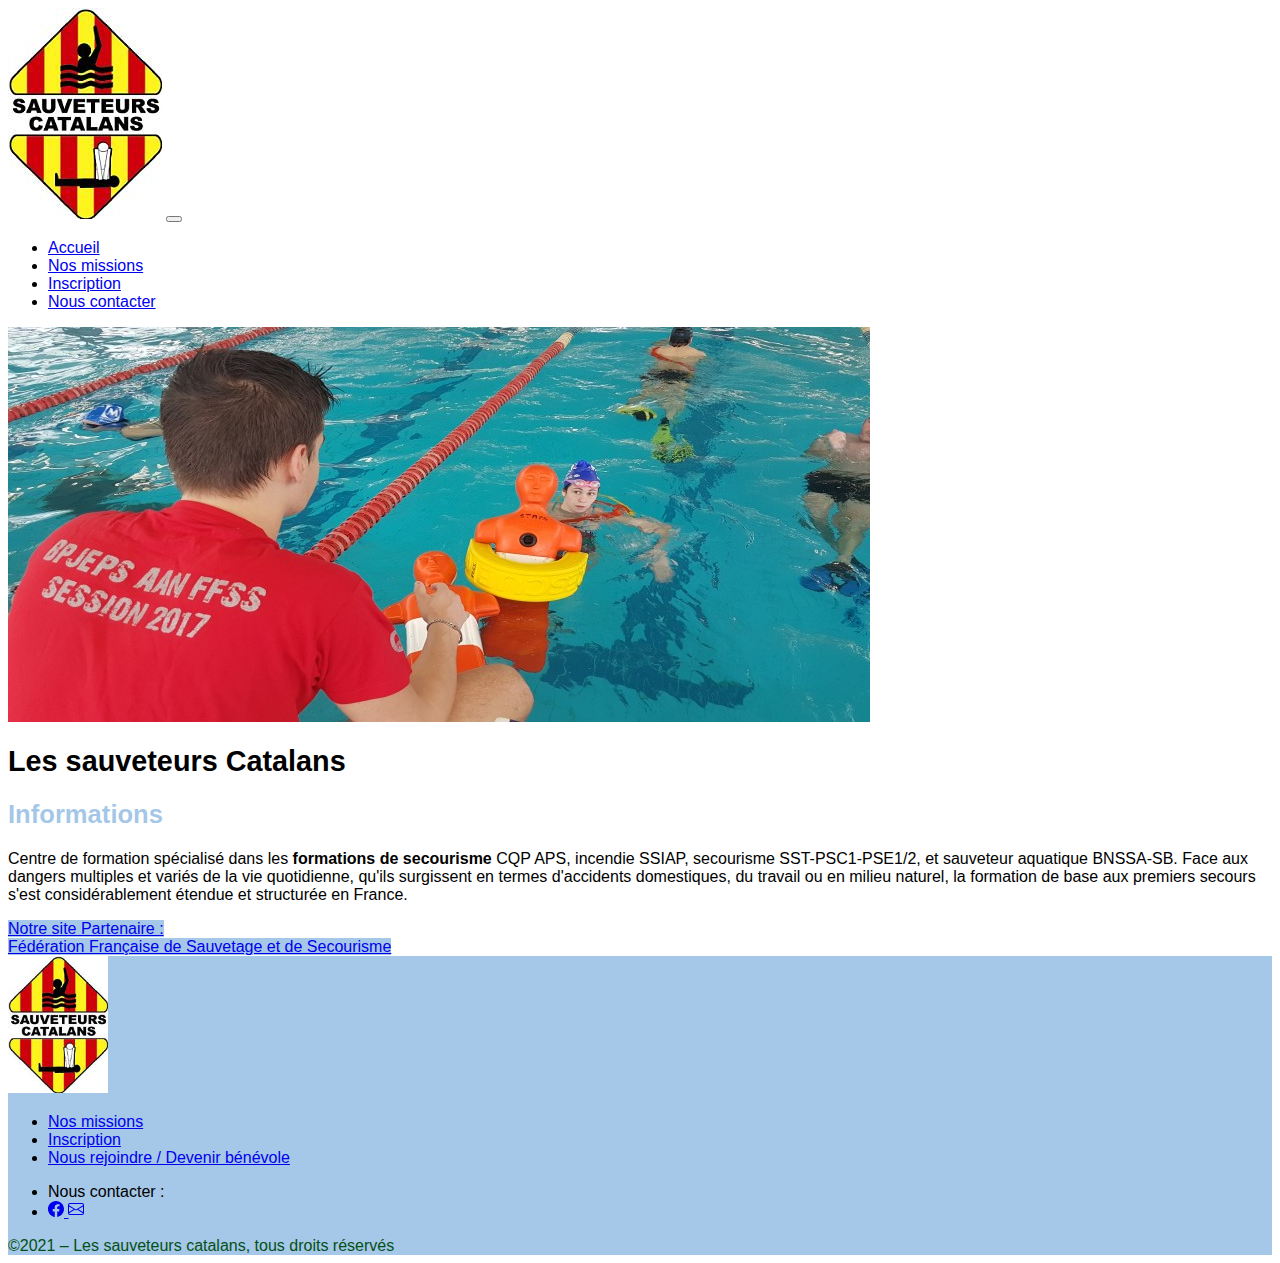
<file: 01_Website/index.html>
<!DOCTYPE html>

<html lang="fr">
  <head>
    <meta charset="UTF-8" />
    <meta http-equiv="X-UA-Compatible" content="IE=edge" />
    <meta name="viewport" content="width=device-width, initial-scale=1.0" />
    <meta
      name="Les sauveteurs Catalans est une association affiliés au comité francais de 
    secourisme sur Perpignan."
      content="Les sauveteurs Catalans est une association sportive qui 
    à pour vocation de vous accompagner dans la certification des diplômes de secouristes."
    />
    <title>Les sauveteurs catalans</title>
    <link
      rel="icon"
      type="images/logo.png"
      sizes="16x16"
      href="images/logo.png"
    />

    <link
      rel="stylesheet"
      href="https://cdn.jsdelivr.net/npm/bootstrap@4.6.0/dist/css/bootstrap.min.css"
      integrity="sha384-B0vP5xmATw1+K9KRQjQERJvTumQW0nPEzvF6L/Z6nronJ3oUOFUFpCjEUQouq2+l"
      crossorigin="anonymous"
    />
    <link rel="stylesheet" href="style.css" />
  
  </head>
  
  <body>
    <!-- navigation en-tête -->
    <main class="container bg-white">
      <header class="row mb-4 mt-3 mr-auto"> <!--Centrer l'élément navbar https://getbootstrap.com/docs/4.0/utilities/spacing/ -->
        <div class="col-12">
          <nav class="navbar navbar-expand-lg navbar-light">
            <a href="index.html"
              ><img
                src="images/logo.png"
                alt="Logo des sauveteurs catalans"
                class="navbar-brand mr-5"
            /></a>

            <button
              class="navbar-toggler collapsed"
              type="button"
              data-toggle="collapse"
              data-target="#navbarSupportedContent"
              aria-controls="navbarSupportedContent"
              aria-expanded="false"
              aria-label="Toggle navigation"
            >
              <span class="navbar-toggler-icon"></span>
            </button>
            <div
              class="navbar-collapse collapse"
              id="navbarSupportedContent"
              style
            >
              <ul class="navbar-nav mr-auto"> <!--Filtre ici la ligne des titres-->
                <li class="nav-item m-1">
                  <a href="index.html" class="nav-link active">Accueil</a>
                </li>
                <li class="nav-item m-1">
                  <a href="missions.html" class="nav-link">Nos missions</a>
                </li>
                </li>
                <li class="nav-item m-1">
                  <a href="inscription.html" class="nav-link">Inscription</a>  
                </li>
                <li class="nav-item m-1">
                  <a href="mailto:sst66@wanadoo.fr" class="nav-link">Nous contacter</a>
                </li>
              </ul>
            </div>
          </nav>
        </div>
      </header>
      
      <!-- desription de l'association -->
      <section class="row">
        <header class="col-12 p-0">
          <img
            src="images/FFSS1.png"
            alt="Photo d'entrainnements en piscine"
            class="rounded mx-auto col-12"
          />
          <h1 class="text-center col-12 pt-5">
            Les sauveteurs Catalans
          </h1>
        </header>

        <article class="text-center col-12 pb-5">
          <h2 class="font-weight-bold mt-4 mb-4">Informations</h2>
          <p>
            Centre de formation spécialisé dans les <strong>formations de 
            secourisme </strong>CQP APS, incendie SSIAP, secourisme 
            SST-PSC1-PSE1/2, et sauveteur aquatique BNSSA-SB. Face aux dangers 
            multiples et variés de la vie quotidienne, qu'ils surgissent en 
            termes d'accidents domestiques, du travail ou en milieu naturel, 
            la formation de base aux premiers secours s'est considérablement 
            étendue et structurée en France.
          </p>
        </article>
        
        <a
          role="button"
          href="https://www.ffss.fr/"
          target="_blank"
          class="text-center font-weight-bold m-auto mb-5 btn text-white"
          >Notre site Partenaire :
          <br>Fédération Française de Sauvetage et de Secourisme<br></a
        >
      
      </section>
    
      <!-- pied de page -->
        <footer class="row pr-0 pl-0 mt-5">
          <div class="col-12">
              <div class="row p-4 d-lg-flex align-items-center">
                  <div class="col-12 col-lg-4 text-center"><a href="index.html"><img class="logo" src="images/logo.png" alt="Logo de la Bicoque"></a></div>
                  <ul class="col-12 col-lg-4 list-unstyled m-auto text-center pt-3">
                      <li><a class="text-secondary" href="missions.html">Nos missions</a></li>
                      <li><a class="text-secondary" href="inscription.html">Inscription</a></li>
                      <li><a class="text-secondary" href="mailto:sst66@wanadoo.fr">Nous rejoindre / Devenir bénévole</a></li>
                  </ul>
                  <ul class="col-12 col-lg-4 list-unstyled text-center m-auto pt-3">
                      <li class="text-secondary pb-2">Nous contacter :</li>
                      <li> 
                        <a href="https://www.facebook.com/Sauveteurscatalans/" 
                          class="p-3" target="_blank">
                          <svg xmlns="http://www.w3.org/2000/svg" width="16" height="16" fill="currentColor" class="bi bi-facebook" viewBox="0 0 16 16">
                          <path d="M16 8.049c0-4.446-3.582-8.05-8-8.05C3.58 0-.002 3.603-.002 8.05c0 4.017 2.926 7.347 6.75 7.951v-5.625h-2.03V8.05H6.75V6.275c0-2.017 1.195-3.131 3.022-3.131.876 0 1.791.157 1.791.157v1.98h-1.009c-.993 0-1.303.621-1.303 1.258v1.51h2.218l-.354 2.326H9.25V16c3.824-.604 6.75-3.934 6.75-7.951z"></path>
                          </svg>  
                        </a><a href="mailto:sst66@wanadoo.fr" 
                          class="p-3" target="_blank">
                          <svg xmlns="http://www.w3.org/2000/svg" width="16" height="16" fill="currentColor" class="bi bi-envelope" viewBox="0 0 16 16">
                          <path d="M0 4a2 2 0 0 1 2-2h12a2 2 0 0 1 2 2v8a2 2 0 0 1-2 2H2a2 2 0 0 1-2-2V4zm2-1a1 1 0 0 0-1 1v.217l7 4.2 7-4.2V4a1 1 0 0 0-1-1H2zm13 2.383l-4.758 2.855L15 11.114v-5.73zm-.034 6.878L9.271 8.82 8 9.583 6.728 8.82l-5.694 3.44A1 1 0 0 0 2 13h12a1 1 0 0 0 .966-.739zM1 11.114l4.758-2.876L1 5.383v5.73z"></path>
                      </svg></a></li>
                  </ul>
              </div>
              <div class="row">
                  <div class="col-12 text-center pt-2 copyright">©2021 – Les sauveteurs catalans, tous droits réservés</div>
              </div>
          </div>
      </footer>

    </main>

    <script
      src="https://code.jquery.com/jquery-3.5.1.slim.min.js"
      integrity="sha384-DfXdz2htPH0lsSSs5nCTpuj/zy4C+OGpamoFVy38MVBnE+IbbVYUew+OrCXaRkfj"
      crossorigin="anonymous"
    ></script>
    <script
      src="https://cdn.jsdelivr.net/npm/bootstrap@4.6.0/dist/js/bootstrap.bundle.min.js"
      integrity="sha384-Piv4xVNRyMGpqkS2by6br4gNJ7DXjqk09RmUpJ8jgGtD7zP9yug3goQfGII0yAns"
      crossorigin="anonymous"
    ></script>

  </body>
</html>
</file>
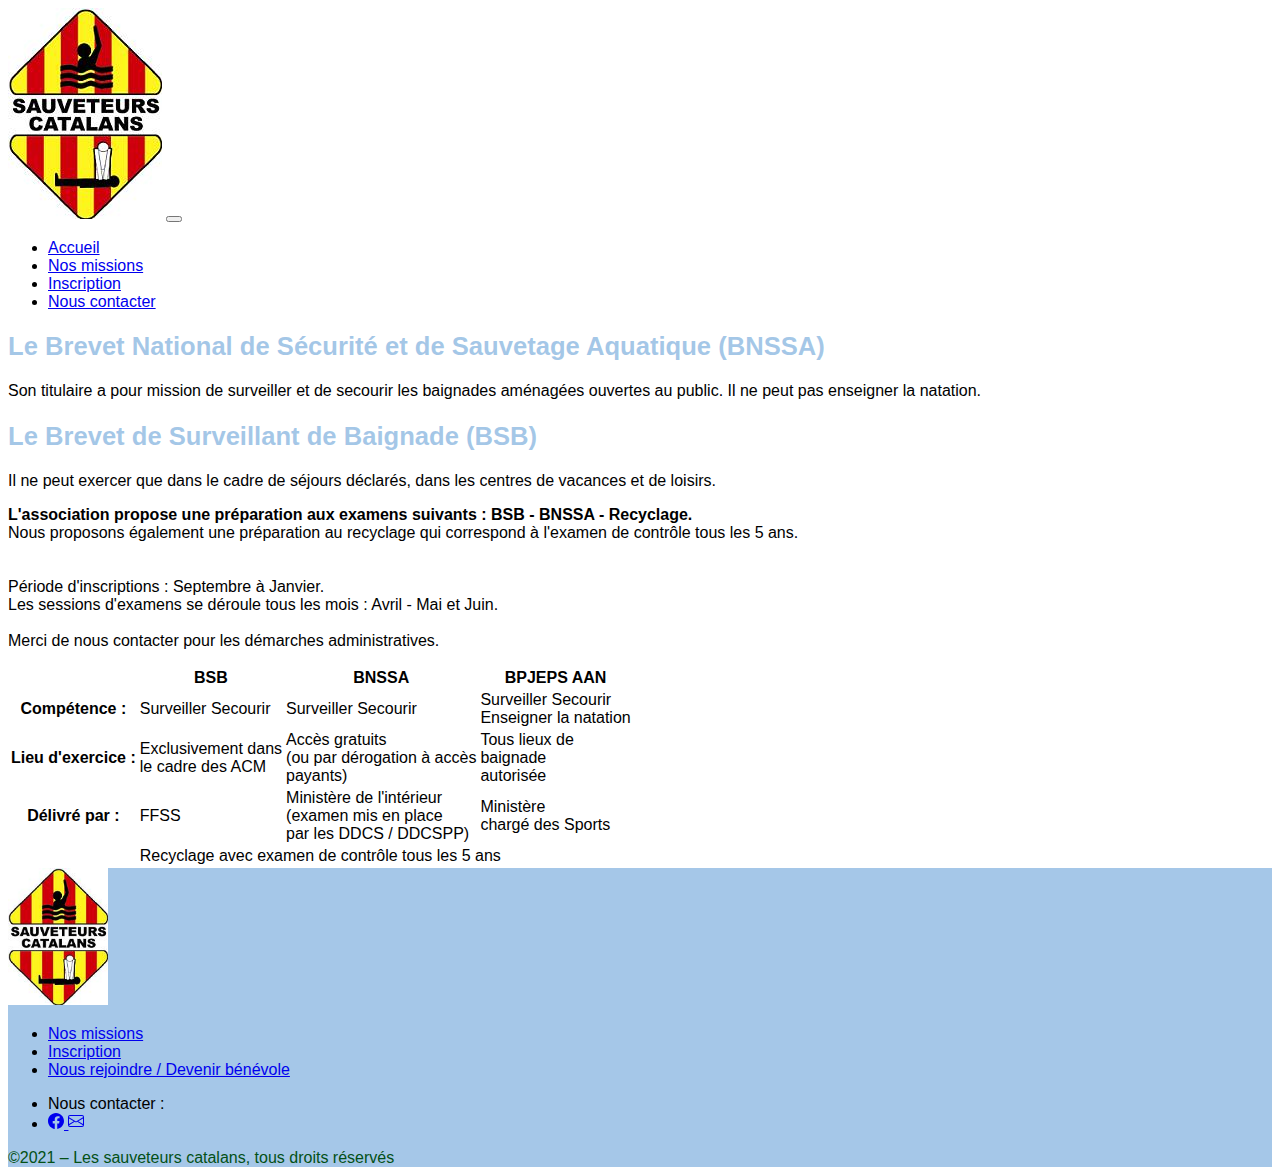
<file: 01_Website/inscription.html>
<!DOCTYPE html>
<html lang="fr">
  <head>
    <meta charset="UTF-8" />
    <meta http-equiv="X-UA-Compatible" content="IE=edge" />
    <meta name="viewport" content="width=device-width, initial-scale=1.0" />
    <meta
      name="Les sauveteurs Catalans est une association affiliés au comité francais de 
    secourisme sur Perpignan."
      content="Les sauveteurs Catalans est une association sportive qui 
    à pour vocation de vous accompagner dans la certification des diplômes de secouristes."
    />
    <title>Les sauveteurs catalans</title>
    <link
      rel="icon"
      type="images/logo.png"
      sizes="16x16"
      href="images/logo.png"
    />

    <link
      rel="stylesheet"
      href="https://cdn.jsdelivr.net/npm/bootstrap@4.6.0/dist/css/bootstrap.min.css"
      integrity="sha384-B0vP5xmATw1+K9KRQjQERJvTumQW0nPEzvF6L/Z6nronJ3oUOFUFpCjEUQouq2+l"
      crossorigin="anonymous"
    />
    <link rel="stylesheet" href="style.css" />
  </head>

  <body>
    <main class="container bg-white">
      <!-- navigation en-tête -->
      <header class="row mb-4 mt-3">
        <div class="col-12">
          <nav class="navbar navbar-expand-lg navbar-light">
            <a href="index.html"
              ><img
                src="images/logo.png"
                alt="Logo des sauveteurs catalans"
                class="navbar-brand mr-5"
            /></a>

            <button
              class="navbar-toggler collapsed"
              type="button"
              data-toggle="collapse"
              data-target="#navbarSupportedContent"
              aria-controls="navbarSupportedContent"
              aria-expanded="false"
              aria-label="Toggle navigation"
            >
              <span class="navbar-toggler-icon"></span>
            </button>
            <div
              class="navbar-collapse collapse"
              id="navbarSupportedContent"
              style
            >
              <ul class="navbar-nav mr-auto">
                <li class="nav-item m-1">
                  <a href="index.html" class="nav-link active">Accueil</a>
                </li>
                <li class="nav-item m-1">
                  <a href="missions.html" class="nav-link">Nos missions</a>
                </li>
                </li>
                <li class="nav-item m-1">
                  <a href="inscription.html" class="nav-link">Inscription</a>  
                </li>
                <li class="nav-item m-1">
                  <a href="mailto:sst66@wanadoo.fr" class="nav-link"
                    >Nous contacter</a
                  >
                </li>
              </ul>
            </div>
          </nav>
        </div>
      </header>

      <!--Contenu inscription-->

      <article class="row">
          <div class="text-center col-12 pb-5">
              <h2 class="font-weight-bold mt-4 mb-4">Le Brevet National de Sécurité et de Sauvetage 
                Aquatique (BNSSA)</h2>
              <p> Son titulaire a pour mission de surveiller et de secourir les baignades aménagées 
              ouvertes au public. Il ne peut pas enseigner la natation.</p>
              <h2 class="font-weight-bold mt-4 mb-4">Le Brevet de Surveillant de Baignade (BSB)</h2>
              <p>Il ne peut exercer que dans le cadre de séjours déclarés, dans les centres de vacances 
                et de loisirs.
              </p>
              <p>
                <strong>L'association propose une préparation aux examens suivants : BSB - BNSSA - Recyclage.</strong>
                <br>Nous proposons également une préparation au recyclage qui correspond à l'examen de contrôle tous les 5 ans.<br>
                <br><br>
                Période d'inscriptions : Septembre à Janvier.
                <br> Les sessions d'examens se déroule tous les mois : Avril - Mai et Juin. <br> 
                <br> Merci de nous contacter pour les démarches administratives. <br>               
              </p>
          </div>
      </article>

      <!--Ajouter un tableau-->

      <table class="table table-striped table-responsive-md">
        <caption></caption>
        <thead>
          <tr class="table-primary">
            <th scope="col"></th>
            <th scope="col">BSB</th>
            <th scope="col">BNSSA</th>
            <th scope="col">BPJEPS AAN</th>
          </tr>
        </thead>
        <tbody>
          <tr>
            <th scope="row">Compétence :</th>
            <td>Surveiller Secourir</td>
            <td>Surveiller Secourir</td>
            <td>Surveiller Secourir <br>Enseigner la natation<br></td>
          </tr>
          <tr>
            <th scope="row">Lieu d'exercice :</th>
            <td>Exclusivement dans<br>le cadre des ACM<br></td>
            <td>Accès gratuits <br>(ou par dérogation à accès<br> payants)</td>
            <td>Tous lieux de<br> baignade<br>autorisée</td>
          </tr>
          <tr>
            <th scope="row">Délivré par :</th>
            <td>FFSS</td>
            <td>Ministère de l'intérieur
              <br>(examen mis en place
              <br>par les DDCS / DDCSPP)</td>
            <td>Ministère <br>chargé des Sports<br></td>
          </tr>
          <tr>
              <th scope="row"></th>
              <td colspan="3">Recyclage avec examen de contrôle tous les 5 ans</td>
          </tr>
        </tbody>

      </table>

      <footer class="row pr-0 pl-0 mt-5 ">
        <div class="col-12">
            <div class="row p-4 d-lg-flex align-items-center">
                <div class="col-12 col-lg-4 text-center"><a href="index.html"><img class="logo" src="images/logo.png" alt="Logo de la Bicoque"></a></div>
                <ul class="col-12 col-lg-4 list-unstyled m-auto text-center pt-3">
                    <li><a class="text-secondary" href="missions.html">Nos missions</a></li>
                    <li><a class="text-secondary" href="inscription.html">Inscription</a></li>
                    <li><a class="text-secondary" href="mailto:sst66@wanadoo.fr">Nous rejoindre / Devenir bénévole</a></li>
                </ul>
                <ul class="col-12 col-lg-4 list-unstyled text-center m-auto pt-3">
                    <li class="text-secondary pb-2">Nous contacter :</li>
                    <li><a href="https://www.facebook.com/Sauveteurscatalans/" class="p-3" target="_blank"><svg xmlns="http://www.w3.org/2000/svg" width="16" height="16" fill="currentColor" class="bi bi-facebook" viewBox="0 0 16 16">
                        <path d="M16 8.049c0-4.446-3.582-8.05-8-8.05C3.58 0-.002 3.603-.002 8.05c0 4.017 2.926 7.347 6.75 7.951v-5.625h-2.03V8.05H6.75V6.275c0-2.017 1.195-3.131 3.022-3.131.876 0 1.791.157 1.791.157v1.98h-1.009c-.993 0-1.303.621-1.303 1.258v1.51h2.218l-.354 2.326H9.25V16c3.824-.604 6.75-3.934 6.75-7.951z"></path>
                    </svg>  </a><a href="mailto:sst66@wanadoo.fr" class="p-3" target="_blank"><svg xmlns="http://www.w3.org/2000/svg" width="16" height="16" fill="currentColor" class="bi bi-envelope" viewBox="0 0 16 16">
                        <path d="M0 4a2 2 0 0 1 2-2h12a2 2 0 0 1 2 2v8a2 2 0 0 1-2 2H2a2 2 0 0 1-2-2V4zm2-1a1 1 0 0 0-1 1v.217l7 4.2 7-4.2V4a1 1 0 0 0-1-1H2zm13 2.383l-4.758 2.855L15 11.114v-5.73zm-.034 6.878L9.271 8.82 8 9.583 6.728 8.82l-5.694 3.44A1 1 0 0 0 2 13h12a1 1 0 0 0 .966-.739zM1 11.114l4.758-2.876L1 5.383v5.73z"></path>
                    </svg></a></li>
                </ul>
            </div>
            <div class="row">
                <div class="col-12 text-center pt-2 copyright">©2021 – Les sauveteurs catalans, tous droits réservés</div>
            </div>
        </div>
    </footer>

    
    <script
        src="https://code.jquery.com/jquery-3.5.1.slim.min.js"
        integrity="sha384-DfXdz2htPH0lsSSs5nCTpuj/zy4C+OGpamoFVy38MVBnE+IbbVYUew+OrCXaRkfj"
        crossorigin="anonymous">
    </script>
    <script
        src="https://cdn.jsdelivr.net/npm/bootstrap@4.6.0/dist/js/bootstrap.bundle.min.js"
        integrity="sha384-Piv4xVNRyMGpqkS2by6br4gNJ7DXjqk09RmUpJ8jgGtD7zP9yug3goQfGII0yAns"
        crossorigin="anonymous">
    </script>
</body>
</html>
</file>
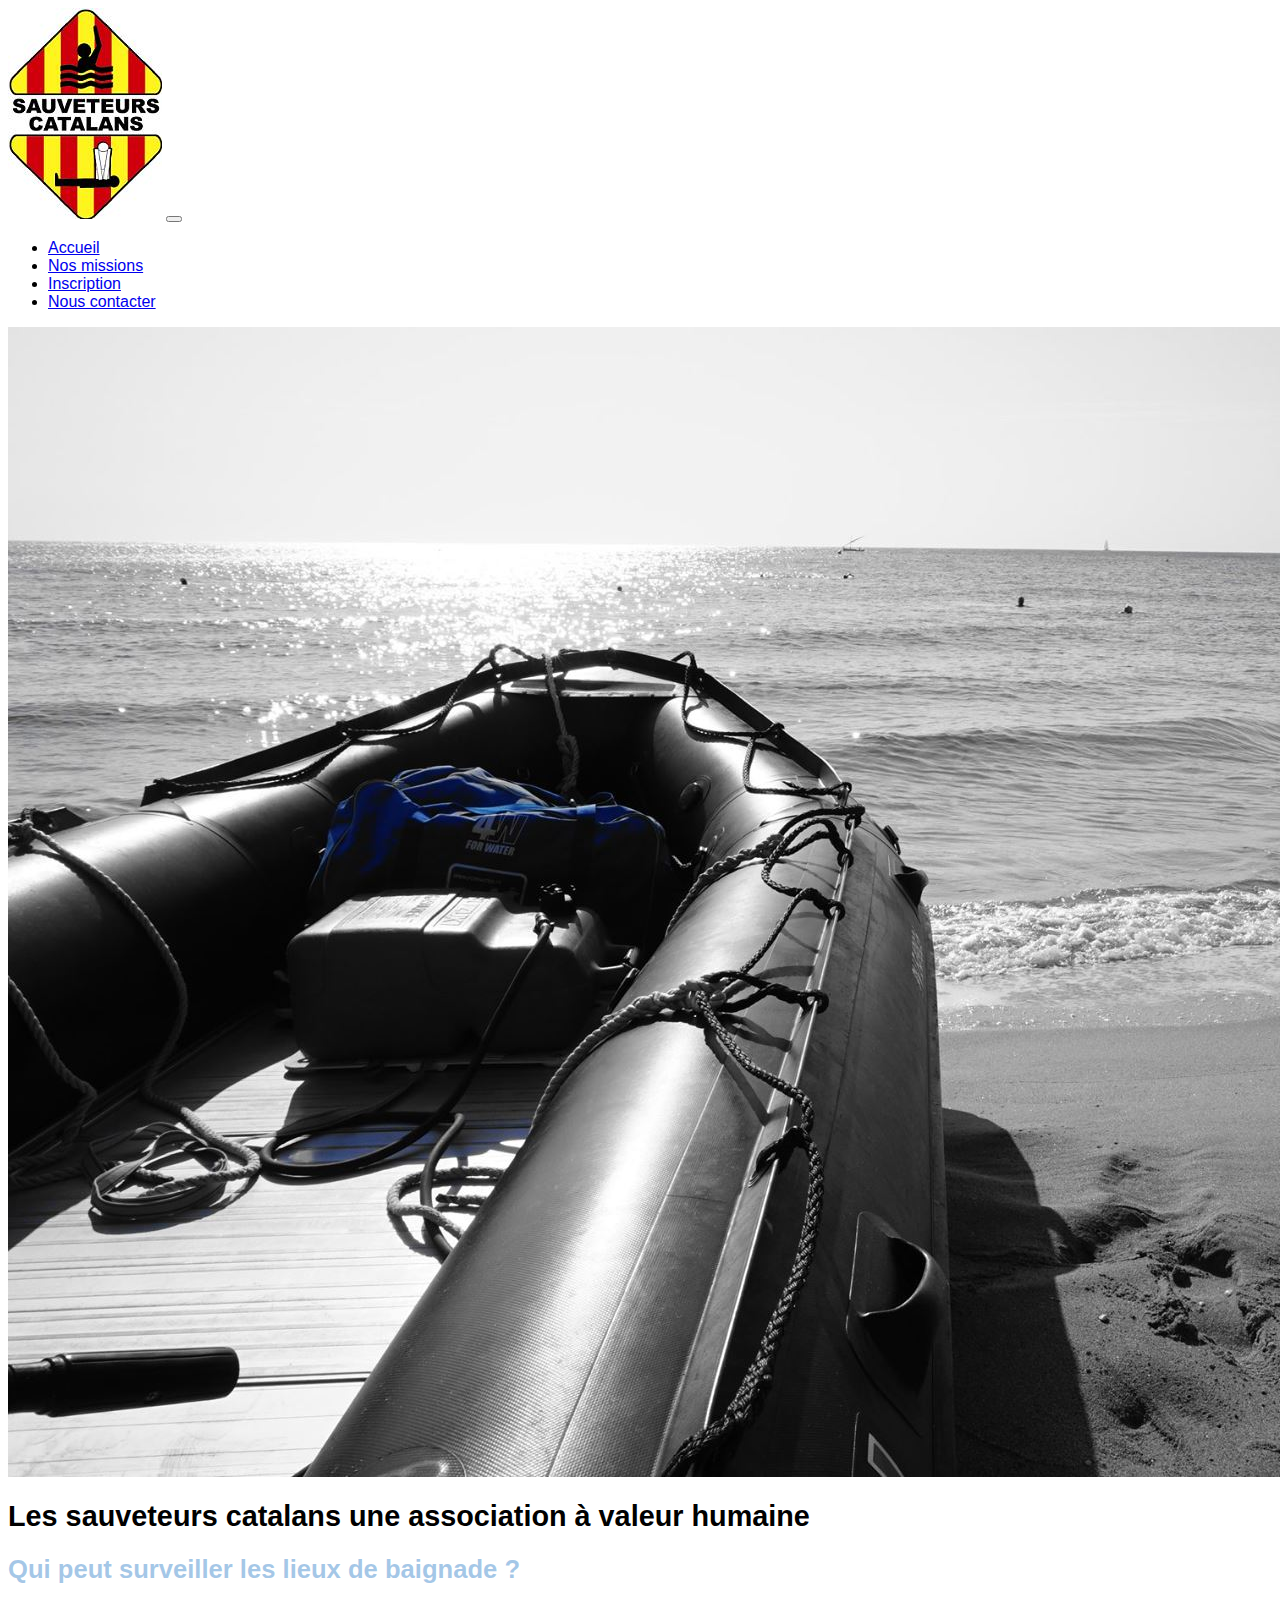
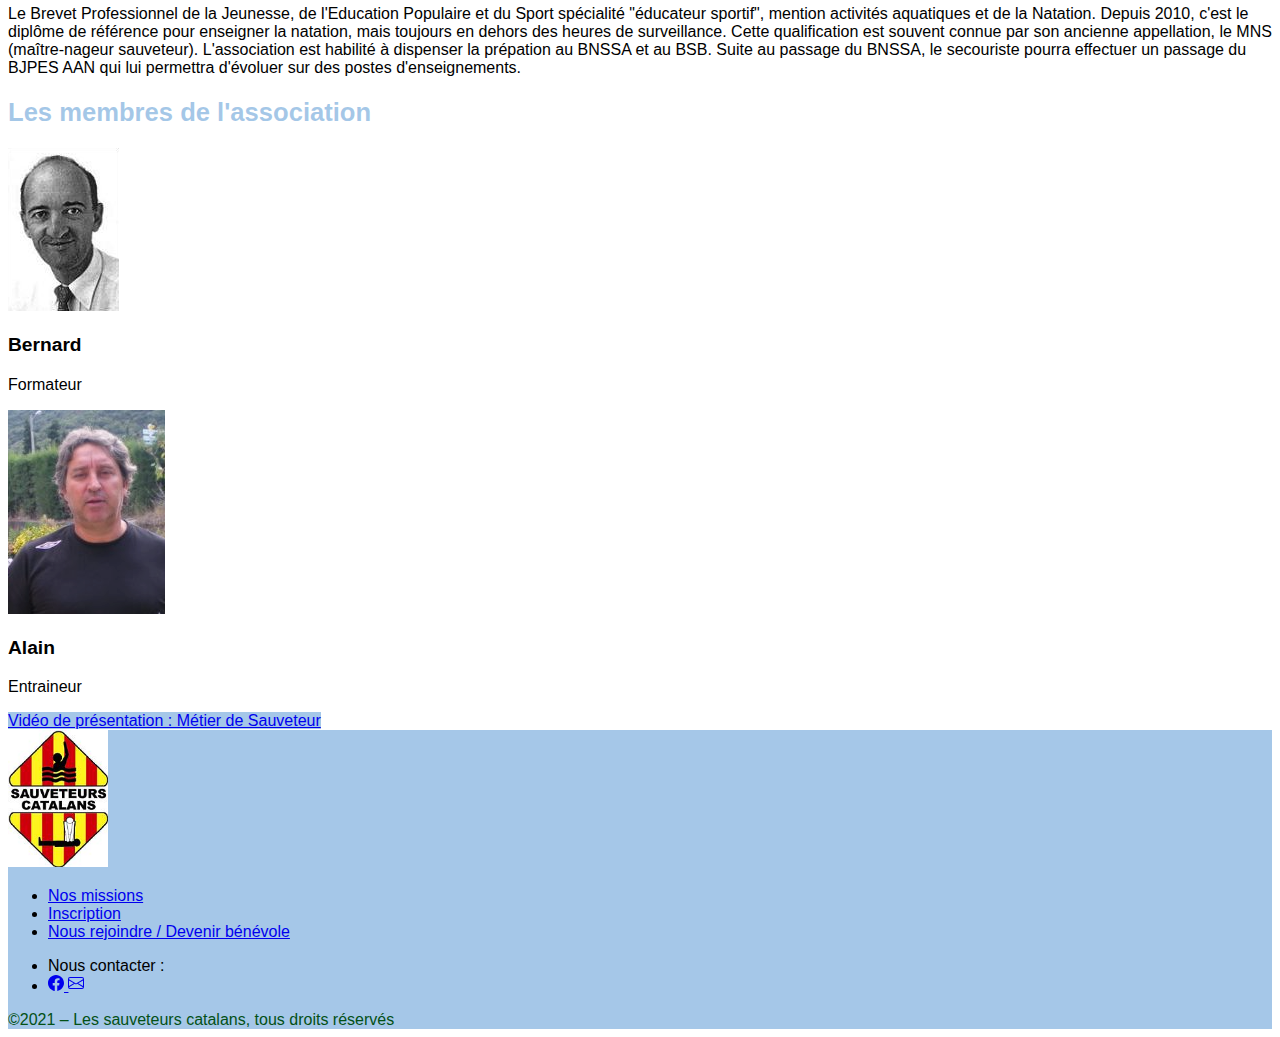
<file: 01_Website/missions.html>
<!DOCTYPE html>
<html lang="fr">
  <head>
    <meta charset="UTF-8" />
    <meta http-equiv="X-UA-Compatible" content="IE=edge" />
    <meta name="viewport" content="width=device-width, initial-scale=1.0" />
    <meta
      name="Les sauveteurs Catalans est une association affiliés au comité francais de 
    secourisme sur Perpignan."
      content="Les sauveteurs Catalans est une association sportive qui 
    à pour vocation de vous accompagner dans la certification des diplômes de secouristes."
    />
    <title>Les sauveteurs catalans</title>
    <link
      rel="icon"
      type="images/logo.png"
      sizes="16x16"
      href="images/logo.png"
    />

    <link
      rel="stylesheet"
      href="https://cdn.jsdelivr.net/npm/bootstrap@4.6.0/dist/css/bootstrap.min.css"
      integrity="sha384-B0vP5xmATw1+K9KRQjQERJvTumQW0nPEzvF6L/Z6nronJ3oUOFUFpCjEUQouq2+l"
      crossorigin="anonymous"
    />
    <link rel="stylesheet" href="style.css" />
  </head>

  <body>
    <main class="container bg-white">
      <!-- navigation en-tête -->
      <header class="row mb-4 mt-3">
        <div class="col-12">
          <nav class="navbar navbar-expand-lg navbar-light">
            <a href="index.html"
              ><img
                src="images/logo.png"
                alt="Logo des sauveteurs catalans"
                class="navbar-brand mr-5"
            /></a>

            <button
              class="navbar-toggler collapsed"
              type="button"
              data-toggle="collapse"
              data-target="#navbarSupportedContent"
              aria-controls="navbarSupportedContent"
              aria-expanded="false"
              aria-label="Toggle navigation"
            >
              <span class="navbar-toggler-icon"></span>
            </button>
            <div
              class="navbar-collapse collapse"
              id="navbarSupportedContent"
              style
            >
              <ul class="navbar-nav mr-auto">
                <li class="nav-item m-1">
                  <a href="index.html" class="nav-link active">Accueil</a>
                </li>
                <li class="nav-item m-1">
                  <a href="missions.html" class="nav-link">Nos missions</a>
                </li>
                </li>
                <li class="nav-item m-1">
                  <a href="inscription.html" class="nav-link">Inscription</a>  
                </li>
                <li class="nav-item m-1">
                  <a href="mailto:sst66@wanadoo.fr" class="nav-link"
                    >Nous contacter</a
                  >
                </li>
              </ul>
            </div>
          </nav>
        </div>
      </header>
        
    <!-- contenu -->
    <section class="row">
        <div class="col-12">
      <!-- en-tête du contenu-->
      <header class="row">
          <img src="images/FFSS2.png" alt="Photo d'embarcation" class="rounded col-10 mx-auto d-block p-0">
          <h1 class="text-center pt-5 col-12">Les sauveteurs catalans une association à valeur humaine</h1>
      </header>
      
      <!-- partie 1 : histoire -->
      <article class="row">
          <div class="text-center col-12 pb-5">
              <h2 class="font-weight-bold mt-4 mb-4">Qui peut surveiller les lieux de baignade ?</h2>
              <p>
                Le Brevet Professionnel de la Jeunesse, de l'Education Populaire et du Sport spécialité 
                "éducateur sportif", mention activités aquatiques et de la Natation.
                Depuis 2010, c'est le diplôme de référence pour enseigner la natation, mais toujours en 
                dehors des heures de surveillance. Cette qualification est souvent connue par son ancienne 
                appellation, le MNS (maître-nageur sauveteur). L'association est habilité à dispenser la prépation
                au BNSSA et au BSB. Suite au passage du BNSSA, le secouriste pourra effectuer un passage du BJPES AAN
                qui lui permettra d'évoluer sur des postes d'enseignements. 
              </p>
          </div>
      </article>

      <!-- partie 2 : les membres formater les photos-->
      <article class="row">
          <div class="col-12">
              <h2 class="text-center font-weight-bold mb-4">Les membres de l'association</h2>
              <div class="row d-lg-flex justify-content-around align-items-end">

                  <div class="col-6 col-sm-4 col-lg-2 card border-white">
                      <img src="images/bern.png" class="card-img-top img-thumbnail" alt="Bernard, président">
                      <div class="card-body text-center">
                          <h3 class="card-title">Bernard</h3>
                          <p class="card-text">Formateur</p>
                      </div>
                  </div>

                  <div class="col-6 col-sm-4 col-lg-2 card border-white">
                      <img src="images/alain.png" class="card-img-top img-thumbnail" alt="Alain, Entraineur">
                      <div class="card-body text-center">
                          <h3 class="card-title">Alain</h3>
                          <p class="card-text">Entraineur</p>
                      </div>
                  </div>

              </div>
          </div>
      </article>
                    
              <div class="row mt-5">
                  <div class="col-12 text-center">
                      <a role="button" href="https://www.youtube.com/watch?v=poa5ISTbdGI" 
                      class="btn text-center font-weight-bold m-auto mb-5 text-white"
                      target="_blank">Vidéo de présentation : Métier de Sauveteur</a>  
                  </div>
              </div>
          </div>
      </section>
        
    <footer class="row pr-0 pl-0 mt-5 ">
        <div class="col-12">
            <div class="row p-4 d-lg-flex align-items-center">
                <div class="col-12 col-lg-4 text-center"><a href="index.html"><img class="logo" src="images/logo.png" alt="Logo de la Bicoque"></a></div>
                <ul class="col-12 col-lg-4 list-unstyled m-auto text-center pt-3">
                    <li><a class="text-secondary" href="missions.html">Nos missions</a></li>
                    <li><a class="text-secondary" href="inscription.html">Inscription</a></li>
                    <li><a class="text-secondary" href="mailto:sst66@wanadoo.fr">Nous rejoindre / Devenir bénévole</a></li>
                </ul>
                <ul class="col-12 col-lg-4 list-unstyled text-center m-auto pt-3">
                    <li class="text-secondary pb-2">Nous contacter :</li>
                    <li><a href="https://www.facebook.com/Sauveteurscatalans/" class="p-3" target="_blank"><svg xmlns="http://www.w3.org/2000/svg" width="16" height="16" fill="currentColor" class="bi bi-facebook" viewBox="0 0 16 16">
                        <path d="M16 8.049c0-4.446-3.582-8.05-8-8.05C3.58 0-.002 3.603-.002 8.05c0 4.017 2.926 7.347 6.75 7.951v-5.625h-2.03V8.05H6.75V6.275c0-2.017 1.195-3.131 3.022-3.131.876 0 1.791.157 1.791.157v1.98h-1.009c-.993 0-1.303.621-1.303 1.258v1.51h2.218l-.354 2.326H9.25V16c3.824-.604 6.75-3.934 6.75-7.951z"></path>
                    </svg>  </a><a href="mailto:sst66@wanadoo.fr" class="p-3" target="_blank"><svg xmlns="http://www.w3.org/2000/svg" width="16" height="16" fill="currentColor" class="bi bi-envelope" viewBox="0 0 16 16">
                        <path d="M0 4a2 2 0 0 1 2-2h12a2 2 0 0 1 2 2v8a2 2 0 0 1-2 2H2a2 2 0 0 1-2-2V4zm2-1a1 1 0 0 0-1 1v.217l7 4.2 7-4.2V4a1 1 0 0 0-1-1H2zm13 2.383l-4.758 2.855L15 11.114v-5.73zm-.034 6.878L9.271 8.82 8 9.583 6.728 8.82l-5.694 3.44A1 1 0 0 0 2 13h12a1 1 0 0 0 .966-.739zM1 11.114l4.758-2.876L1 5.383v5.73z"></path>
                    </svg></a></li>
                </ul>
            </div>
            <div class="row">
                <div class="col-12 text-center pt-2 copyright">©2021 – Les sauveteurs catalans, tous droits réservés</div>
            </div>
        </div>
    </footer>
        
            
    <script
        src="https://code.jquery.com/jquery-3.5.1.slim.min.js"
        integrity="sha384-DfXdz2htPH0lsSSs5nCTpuj/zy4C+OGpamoFVy38MVBnE+IbbVYUew+OrCXaRkfj"
        crossorigin="anonymous">
    </script>
    <script
        src="https://cdn.jsdelivr.net/npm/bootstrap@4.6.0/dist/js/bootstrap.bundle.min.js"
        integrity="sha384-Piv4xVNRyMGpqkS2by6br4gNJ7DXjqk09RmUpJ8jgGtD7zP9yug3goQfGII0yAns"
        crossorigin="anonymous">
    </script>
  </body>
</html>
</file>
<file: 01_Website/style.css>
@import url("https://fonts.googleapis.com/css2?family=Alegreya+Sans&display=swap");

body {
  font-family: "Verdana", sans-serif;
  font-size: 16px;
}

/* Centrer cette élément */
.navbar-brand {
  min-width: 100px;
  max-width: 200px;
}
h1 {
  font-size: 1.8em;
}
h2 {
  font-size: 1.6em;
  color: rgba(124, 174, 221, 0.685);
}
h3 {
  font-size: 1.2em;
  font-weight: bold;
}
.btn {
  background-color: rgba(124, 174, 221, 0.685);
}
footer {
  background-color: rgba(124, 174, 221, 0.685);
}
.copyright {
  color: rgb(3, 80, 22);
}
.logo {
  width: 100px;
}
</file>
